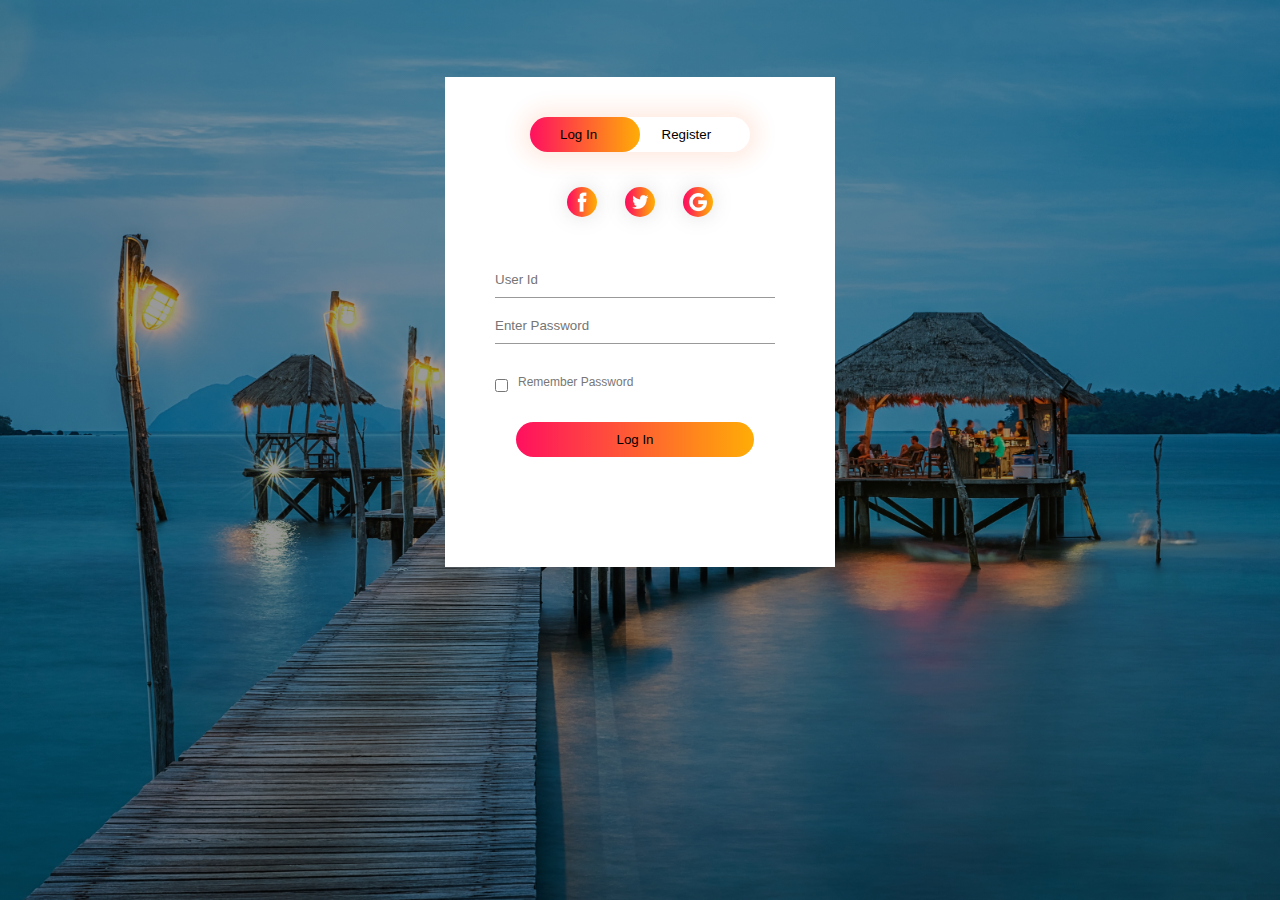
<file: login-reg.html>
<html>
<head>
	<title>Travelville - Login or Register</title>
	<link rel="stylesheet"  href="style1.css">
</head>
<body>
	<div class="hero">
		<div class="form-box">
			<div class="button-box">
				<div id="btn"></div>
				<button type="button" class="toggle-btn" onclick="login()">Log In</button>
				<button type="button" class="toggle-btn" onclick="register()">Register</button>
			</div>
			<div class="social-icons">
			<a href="https://www.facebook.com/login/device-based/regular/login/?login_attempt=1&lwv=110" target="_blank"><img src="login-img/fb.png"></a>
			<a href="https://twitter.com/login"><img src="login-img/tw.png"></a>
			<a href="https://accounts.google.com/ServiceLogin/signinchooser?service=accountsettings&passive=1209600&osid=1&continue=https%3A%2F%2Fmyaccount.google.com%2Fintro%3Futm_source%3Dsign_in_no_continue%26pli%3D1&followup=https%3A%2F%2Fmyaccount.google.com%2Fintro%3Futm_source%3Dsign_in_no_continue%26pli%3D1&csig=AF-SEnaZtcjuaeVQX_qP%3A1582830525&flowName=GlifWebSignIn&flowEntry=ServiceLogin"><img src="login-img/gp.png"></a>
		    </div>
            
		<form id="login" class="input-group">
			<input type="text" class="input-field" placeholder="User Id" required>
			<input type="text" class="input-field" placeholder="Enter Password" required>
			<input type="checkbox" class="check-box"><span>Remember Password</span>
			<button type="submit" class="submit-btn">Log In</button>
		</form> 
        <form id="register" class="input-group">
			<input type="text" class="input-field" placeholder="User Id" required>
			<input type="email" class="input-field" placeholder="Email Id" required>
			<input type="text" class="input-field" placeholder="Enter Password" required>
			<input type="checkbox" class="check-box" required="checkbox">
			<span>By clicking Sign Up I agree to the Terms and Conditions.</span>
			<button type="submit" class="submit-btn">Register</button>
		</form>
        </div>
    </div>
     <script>
    	var x = document.getElementById("login");
    	var y = document.getElementById("register");
    	var z = document.getElementById("btn");
        
        function register()
        {
        	x.style.left = "-400px";
        	y.style.left = "50px";
        	z.style.left = "110px";
        }
         
        function login()
        {
        	x.style.left = "50px";
        	y.style.left = "450px";
        	z.style.left = "0";
        }
    </script>
    
    </body>
</html>
</file>
<file: style1.css>
*
{
	margin: 0;
	padding: 0;
	font-family: sans-serif;
}
.hero
{
	height: 100vh;
	width: 100%;
	background-image: linear-gradient(rgba(0,0,0,0.4),rgba(0,0,0,0.4)),url(login-img/banner3.jpg);
	background-position: center;
	background-size: cover;
	position: absolute;
}
.form-box
{
	width: 380px;
	height: 480px;
	position: relative;
	margin: 6% auto;
	background: #fff;
	padding: 5px;
	overflow: hidden;
}
.button-box
{
	width: 220px;
	margin: 35px auto;
	position: relative;
	box-shadow: 0 0 20px 9px #ff61241f;
	border-radius: 30px;
}
.toggle-btn
{
	padding: 10px 30px;
	cursor: pointer;
	background: transparent;
	border: 0;
	outline: none;
	position: relative;
}
#btn
{
	top: 0;
	left: 0;
	position: absolute;
	width: 110px;
	height: 100%;
	background: linear-gradient(to right, #ff105f,#ffad06);
	border-radius: 30px;
	transition: .5s;
}
.social-icons
{
	margin: 30px auto;
	text-align: center;
}
.social-icons img
{
	width: 30px;
	margin: 0 12px;
	box-shadow: 0 0 20px 0 #7f7f7f3d;
	cursor: pointer;
    border-radius: 50%;
}
.input-group
{
	top: 180px;
	position: absolute;
	width: 280px;
	transition: .5s;
}
.input-field
{
	width: 100%;
	padding: 10px 0;
	margin: 5px 0;
	border-left: 0;
	border-top: 0;
	border-right: 0;
	border-bottom: 1px solid #999;
	outline: none;
	background: transparent;
}
.submit-btn
{
	width: 85%;
	padding: 10px 30px;
	cursor: pointer;
	display: block;
	margin: auto;
	background: linear-gradient(to right, #ff105f,#ffad06);
	border: 0;
	outline: none;
	border-radius: 30px;
}
.check-box
{
	margin: 30px 10px 30px 0;
}
span{
	color: #777;
	font-size: 12px;
	bottom: 68px;
	position: absolute;
}
#login
{
	left: 50px;
}
#register
{
	left: 450px;
}
</file>
